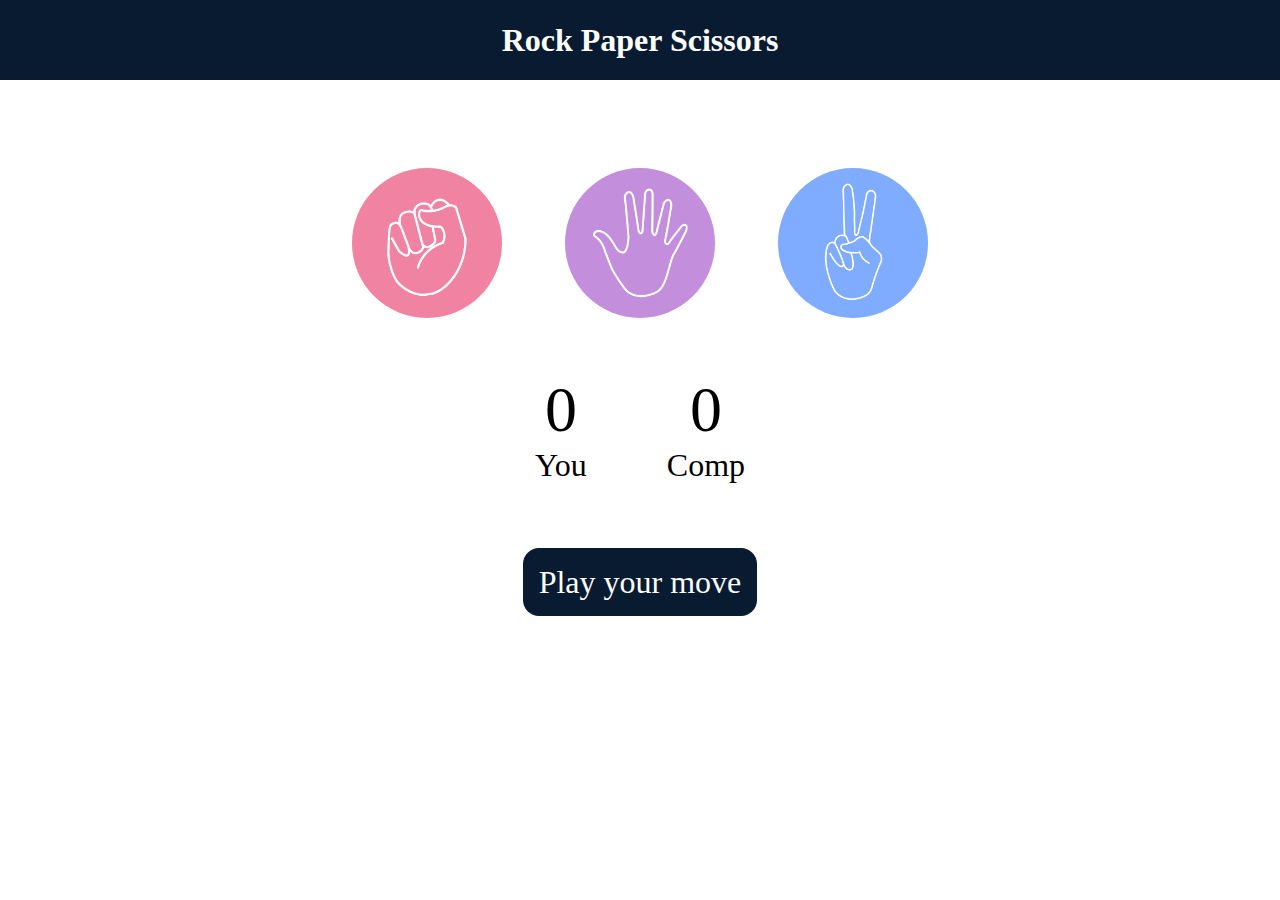
<file: main.html>
<!DOCTYPE html>
<html lang="en">
<head>
    <meta charset="UTF-8" />
    <meta name="viewport" content="width=device-width, initial-scale=1.0" />
    <title>Rock Paper Scissors Game</title>
    <link rel="stylesheet" href="stylesheet.css" />
</head>
<body>
    <h1>Rock Paper Scissors</h1>
    <div class="choices">
    <div class="choice" id="rock">
        <img src="rock.png" />
    </div>
    <div class="choice" id="paper">
        <img src="paper.png" />
    </div>
    <div class="choice" id="scissors">
        <img src="scissors.png" />
    </div>
    </div>

    <div class="score-board">
    <div class="score">
        <p id="user-score">0</p>
        <p>You</p>
    </div>
    <div class="score">
        <p id="comp-score">0</p>
        <p>Comp</p>
    </div>
    </div>

    <div class="msg-container">
    <p id="msg">Play your move</p>
    </div>
    <script src="App1.js"></script>
</body>
</html>
</file>
<file: stylesheet.css>
* {
    margin: 0;
    padding: 0;
    text-align: center;
}
h1 {
    background-color: #081b31;
    color: #fff;
    height: 5rem;
    line-height: 5rem;
}
.choice {
    height: 165px;
    width: 165px;
    border-radius: 50%;
    display: flex;
    justify-content: center;
    align-items: center;
}
.choice:hover {
    cursor: pointer;
    background-color: #081b31;
}
img {
    height: 150px;
    width: 150px;
    object-fit: cover;
    border-radius: 50%;
}
.choices {
    display: flex;
    justify-content: center;
    align-items: center;
    gap: 3rem;
    margin-top: 5rem;
}
.score-board {
    display: flex;
    justify-content: center;
    align-items: center;
    font-size: 2rem;
    margin-top: 3rem;
    gap: 5rem;
}
#user-score,
#comp-score {
    font-size: 4rem;
}
.msg-container {
    margin-top: 5rem;
}
#msg {
    background-color: #081b31;
    color: #fff;
    font-size: 2rem;
    display: inline;
    padding: 1rem;
    border-radius: 1rem;
}
</file>
